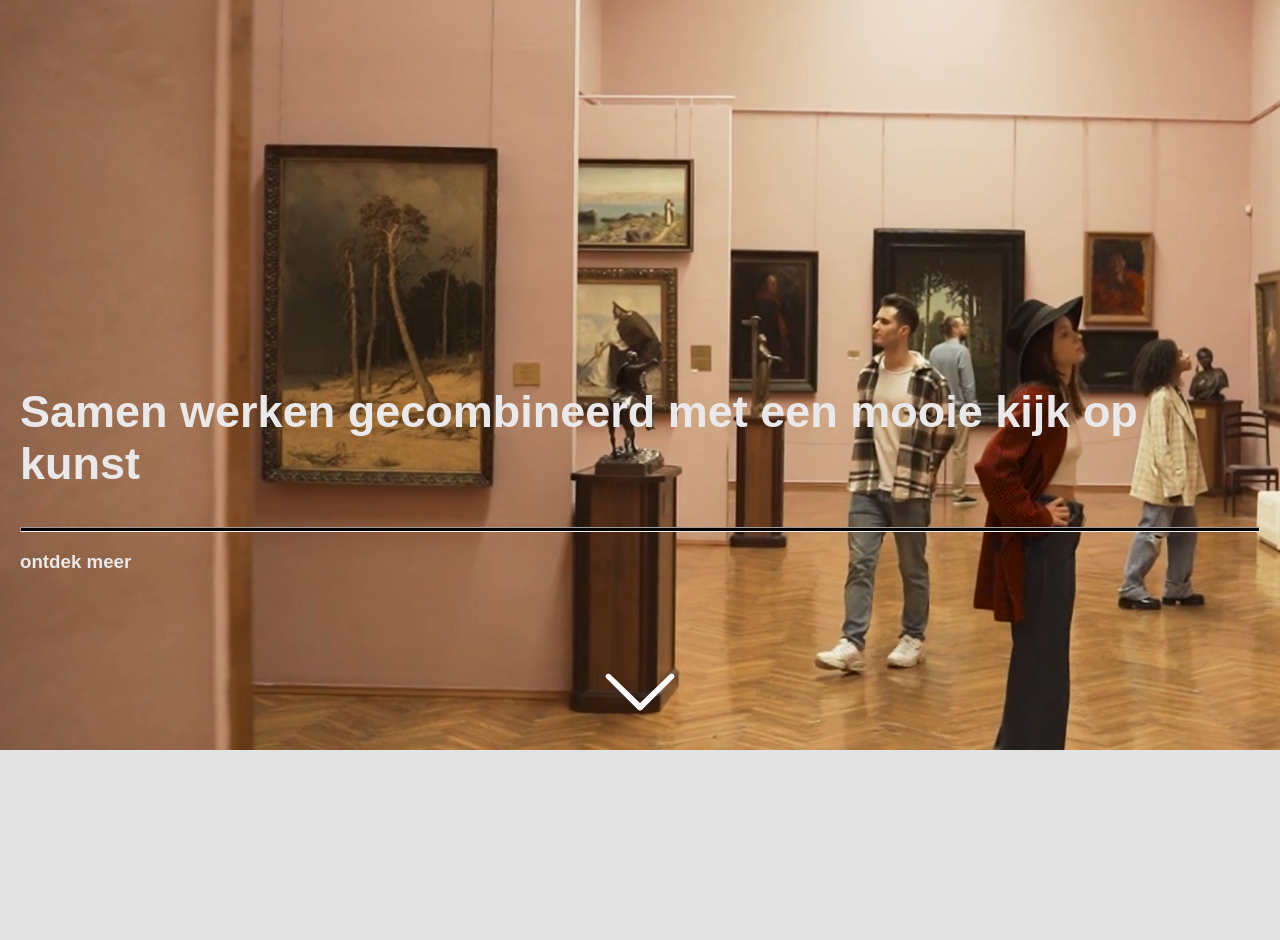
<file: html/headerinfo.html>
<!DOCTYPE html>
<html lang="en">
<head>
    <meta charset="UTF-8">
    <meta http-equiv="X-UA-Compatible" content="IE=edge">
    <meta name="viewport" content="width=device-width, initial-scale=1.0">
    <title>Document</title>
</head>
<body>
        <div class="texthead">
            <div>
                <h2>Samen werken gecombineerd met een mooie kijk op kunst</h2>
                <hr>
                <h3>ontdek meer</h3>
                <a class="ca3-scroll-down-link ca3-scroll-down-arrow" data-ca3_iconfont="ETmodules" data-ca3_icon=""></a>
            </div>
        </div>

        


    
</body>
</html>



<style>

body{
    margin: 0px;
}

*{
    font-family: Arial, Helvetica, sans-serif;
}

.texthead{
    display: flex;
    padding: 20px;
    background-image: url("hero.jpg");
    background-repeat: no-repeat;
    flex-direction: column;
    justify-content: center;
    max-width: auto;
    height: 100vh;
    background-color: rgb(227, 227, 227);
    color: rgb(235, 232, 233);
}
.texthead h2 {
    font-size: 45px;
}

.texthead hr{
    height: 3px;
    background-color: black;
}


html body [data-ca3_iconfont="ETmodules"]::before {
    font-family: "ETmodules";
}
[data-ca3_icon]::before {
    font-weight: normal;
    content: attr(data-ca3_icon);
}

.ca3-scroll-down-arrow {
	background-image: url([data-uri]);
	background-size: contain;
	background-repeat: no-repeat;
}

.ca3-scroll-down-link {
  cursor:pointer;
	height: 250px;
	width: 80px;
	margin: 0px 0 0 -40px;
	line-height: 60px;
	position: absolute;
	left: 50%;
	bottom: 0px;
	color: #FFF;
	text-align: center;
	font-size: 70px;
	z-index: 100;
	text-decoration: none;
	text-shadow: 0px 0px 3px rgba(0, 0, 0, 0.4);

	-webkit-animation: ca3_fade_move_down 2s ease-in-out infinite;
	-moz-animation:    ca3_fade_move_down 2s ease-in-out infinite;
	animation:         ca3_fade_move_down 2s ease-in-out infinite;
}


/*animated scroll arrow animation*/
@-webkit-keyframes ca3_fade_move_down {
  0%   { -webkit-transform:translate(0,-20px); opacity: 0;  }
  50%  { opacity: 1;  }
  100% { -webkit-transform:translate(0,20px); opacity: 0; }
}
@-moz-keyframes ca3_fade_move_down {
  0%   { -moz-transform:translate(0,-20px); opacity: 0;  }
  50%  { opacity: 1;  }
  100% { -moz-transform:translate(0,20px); opacity: 0; }
}
@keyframes ca3_fade_move_down {
  0%   { transform:translate(0,-20px); opacity: 0;  }
  50%  { opacity: 1;  }
  100% { transform:translate(0,20px); opacity: 0; }
}
</file>
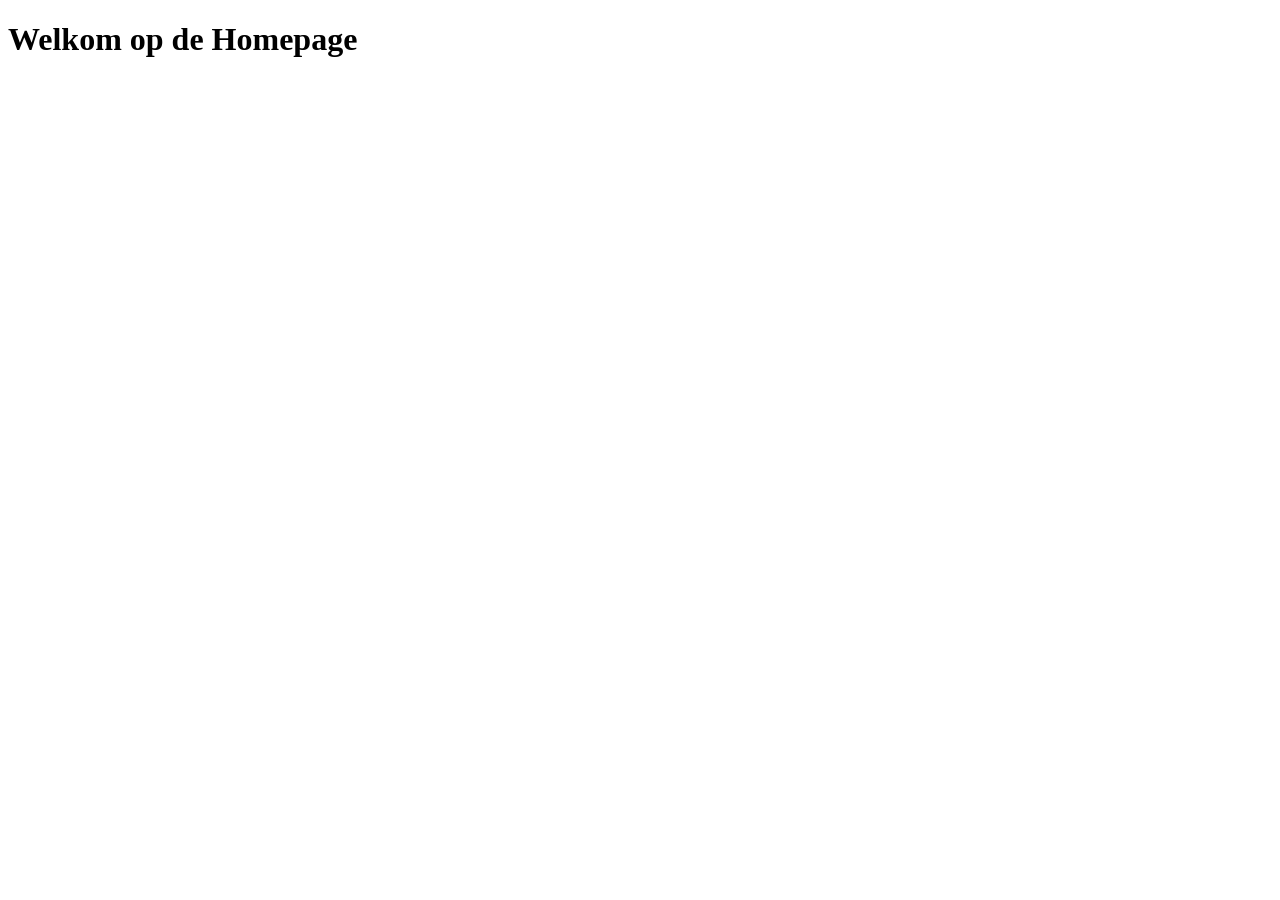
<file: html/homepage.html>
<!DOCTYPE html>
<html lang="en">
<head>
    <meta charset="UTF-8">
    <meta http-equiv="X-UA-Compatible" content="IE=edge">
    <meta name="viewport" content="width=device-width, initial-scale=1.0">
    <title>Homepage</title>
</head>
<body>
    <h1>Welkom op de Homepage</h1>
</body>
</html>
</file>
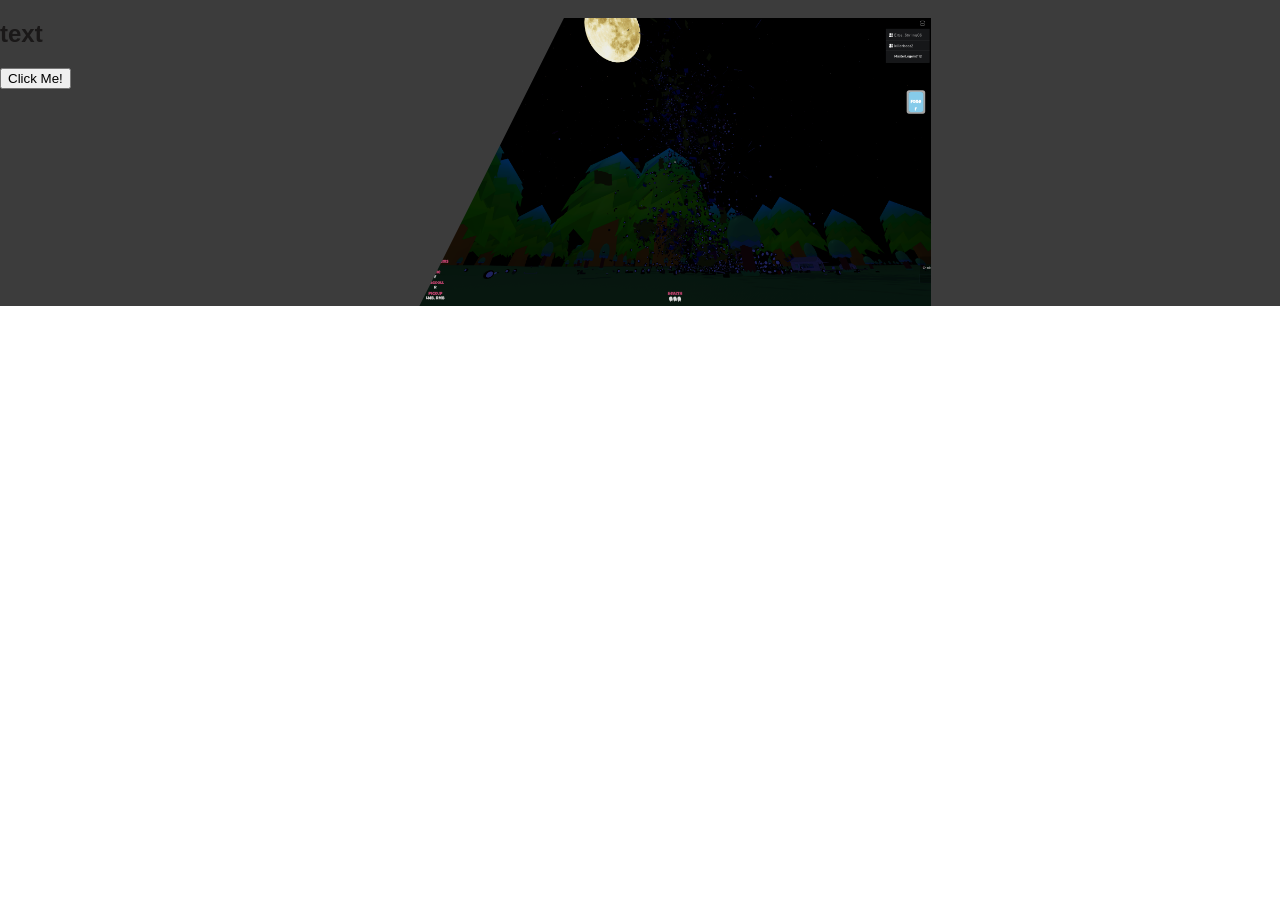
<file: html/slider.html>
<!DOCTYPE html>
<html>
<head>
<meta name="viewport" content="width=device-width, initial-scale=1">
<style>
* {box-sizing: border-box;}
body {font-family: Verdana, sans-serif;}
.mySlides {display: none;}
img {vertical-align: middle;}

body{
  margin: 0px;
}

/* Slideshow container */
.slideshow-container {
  max-width: 40%;
  position: relative;
  margin: auto;
}

.arrow {
  color: rgb(26, 24, 24);
  display: flex;
  align-items: right;
  background-color: #3C3C3C ;
}

.slideshow-container {
  max-width: auto;


    
    
    clip-path: polygon(30% 0%, 100% 0%, 100% 75%, 100% 100%, 1000% 100%, 100% 100%, 0% 100%);
}



/* Number text (1/3 etc) */




.btn:hover{
  
}

.active {
  background-color: #717171;
}

/* Fading slider animatie */
.fade {                                                                                                
  -webkit-animation-name: fade;
  -webkit-animation-duration: 1.5s;
  animation-name: fade;
  animation-duration: 1.5s;
}

@-webkit-keyframes fade {
  from {opacity: .4} 
  to {opacity: 1}
}

@keyframes fade {
  from {opacity: .4} 
  to {opacity: 1}
}


</style>
</head>
<body>


  <div class="arrow">


      <div>
        <h2>text</h2>
        <button class="btn" type="button">Click Me!</button>
      </div>

      <div class="slideshow-container">
  
      <div class="mySlides fade">
        <div class="numbertext">1 / 3</div>
        <img src="img1.png" style="width:100%">
      </div>
  
      <div class="mySlides fade">
        <div class="numbertext">2 / 3</div>
        <img src="img2.png" style="width:100%">
      </div>
  
      <div class="mySlides fade">
        <div class="numbertext">3 / 3</div>
        <img src="img3.png" style="width:100%">
      </div>
  
      </div>
      <br>
  
      <div style="text-align:center">
        <span class="dot"></span>
        <span class="dot"></span>
        <span class="dot"></span>
      </div>


  </div>

 




<script>
var slideIndex = 0;
showSlides();

function showSlides() {
  var i;
  var slides = document.getElementsByClassName("mySlides");
  var dots = document.getElementsByClassName("dot");
  for (i = 0; i < slides.length; i++) {
    slides[i].style.display = "none";  
  }
  slideIndex++;
  if (slideIndex > slides.length) {slideIndex = 1}    
  for (i = 0; i < dots.length; i++) {
    dots[i].className = dots[i].className.replace(" active", "");
  }
  slides[slideIndex-1].style.display = "block";  
  dots[slideIndex-1].className += " active";
  setTimeout(showSlides, 4000); // Change image every 2 seconds
}
</script>

</body>
</html>
</file>
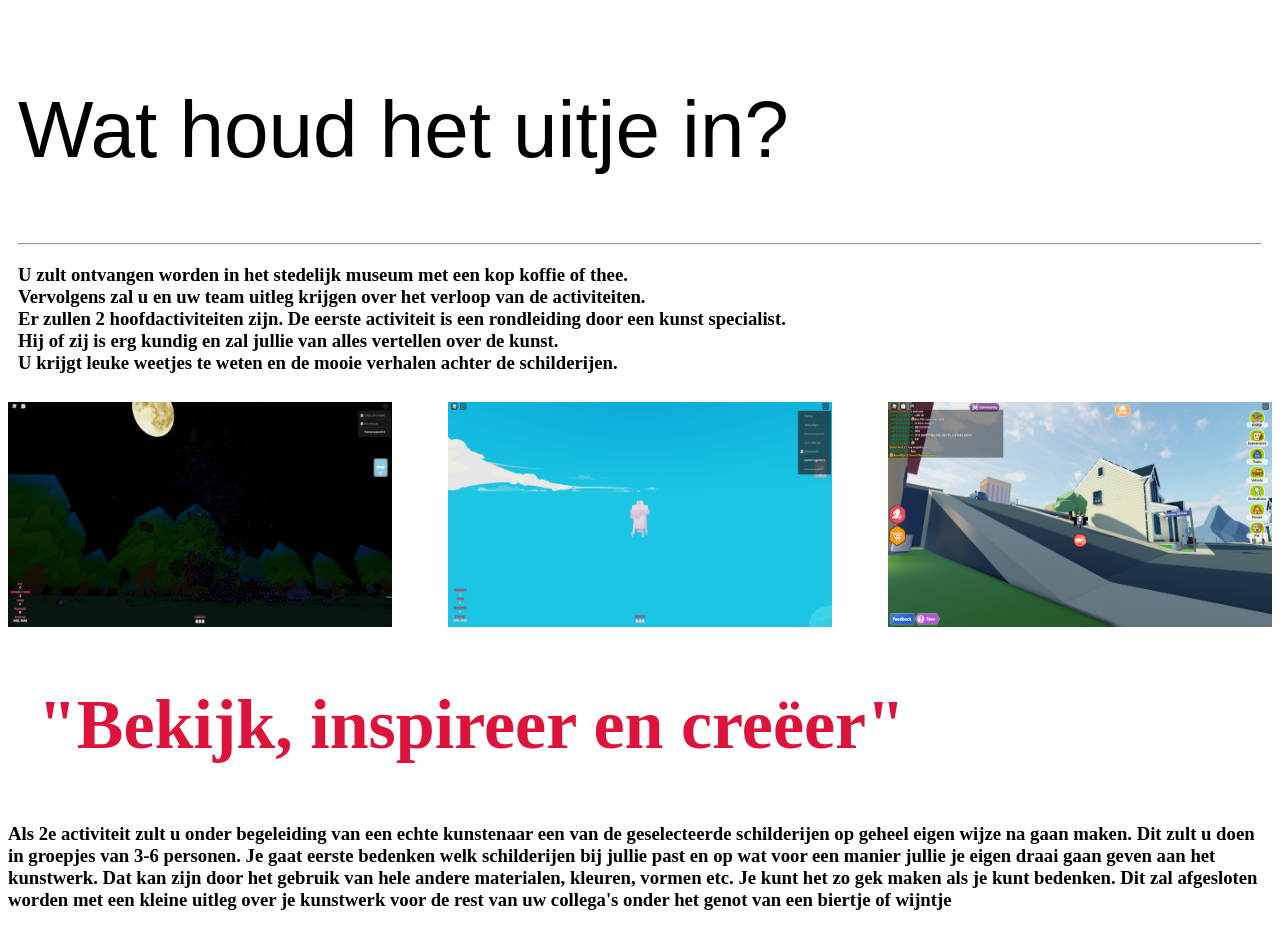
<file: html/uitje.html>
<!doctype html>
<html lang="en">
<head>
    <meta charset="UTF-8">
    <meta name="viewport"
          content="width=device-width, user-scalable=no, initial-scale=1.0, maximum-scale=1.0, minimum-scale=1.0">
    <meta http-equiv="X-UA-Compatible" content="ie=edge">
    <title>Document</title>

    <style>

        .fotokader{
            display: flex;
            justify-content: space-between;
            flex-direction: row;
        }

        .fotokader img {
            width: 30vw;
            height: 25vh;
            margin: 0px;
        }

        .uitleg-b2b h2{
            font-size: 80px;
            font-family: Arial, Helvetica, sans-serif;
            font-weight:lighter
        }


        .fotokader h3{
            font-size: 1em;
        }

        .uitleg-b2b{
            padding: 10px;
        }

        .qoute h2{
            margin-left: 30px;
            color: crimson;
            font-size: 70px;
        }

    </style>

</head>
<body>
<div class="uitleg-b2b">
    <h2>Wat houd het uitje in?</h2>
    <hr>
  <h3>
     U zult ontvangen worden in het stedelijk museum met een kop koffie of thee.
  <br>
   Vervolgens zal u en uw team uitleg krijgen over het verloop van de activiteiten.
   <br> 
   Er zullen 2 hoofdactiviteiten zijn. De eerste activiteit is een rondleiding door een kunst specialist.
   <br>
   Hij of zij is erg kundig en zal jullie van alles vertellen over de kunst.
   <br>
    U krijgt leuke weetjes te weten en de mooie verhalen achter de schilderijen.
   </h3>


</div>


<div class ="fotokader">
    <img src="img1.png" alt="">
    <img src="img2.png" alt="">
    <img src="img3.png" alt="">
</div>

<div class="qoute">

    <h2 class="bonotext">
        "Bekijk, inspireer en creëer"
    </h2>

    <h3>
        Als 2e activiteit zult u onder begeleiding van een echte kunstenaar een 
        van de geselecteerde schilderijen op geheel eigen wijze na gaan maken. 
        Dit zult u doen in groepjes van 3-6 personen. 
        Je gaat eerste bedenken welk schilderijen bij jullie past en  op wat 
        voor een manier jullie je eigen draai gaan geven aan het kunstwerk. 
        Dat kan zijn door het gebruik van hele andere materialen, kleuren, vormen etc. 
        Je kunt het zo gek maken als je kunt bedenken. 
        Dit zal afgesloten worden met een kleine uitleg over je kunstwerk voor de rest 
        van uw collega's onder het genot van een biertje of wijntje
    </h3>
</div>
</body>
</html>
</file>
